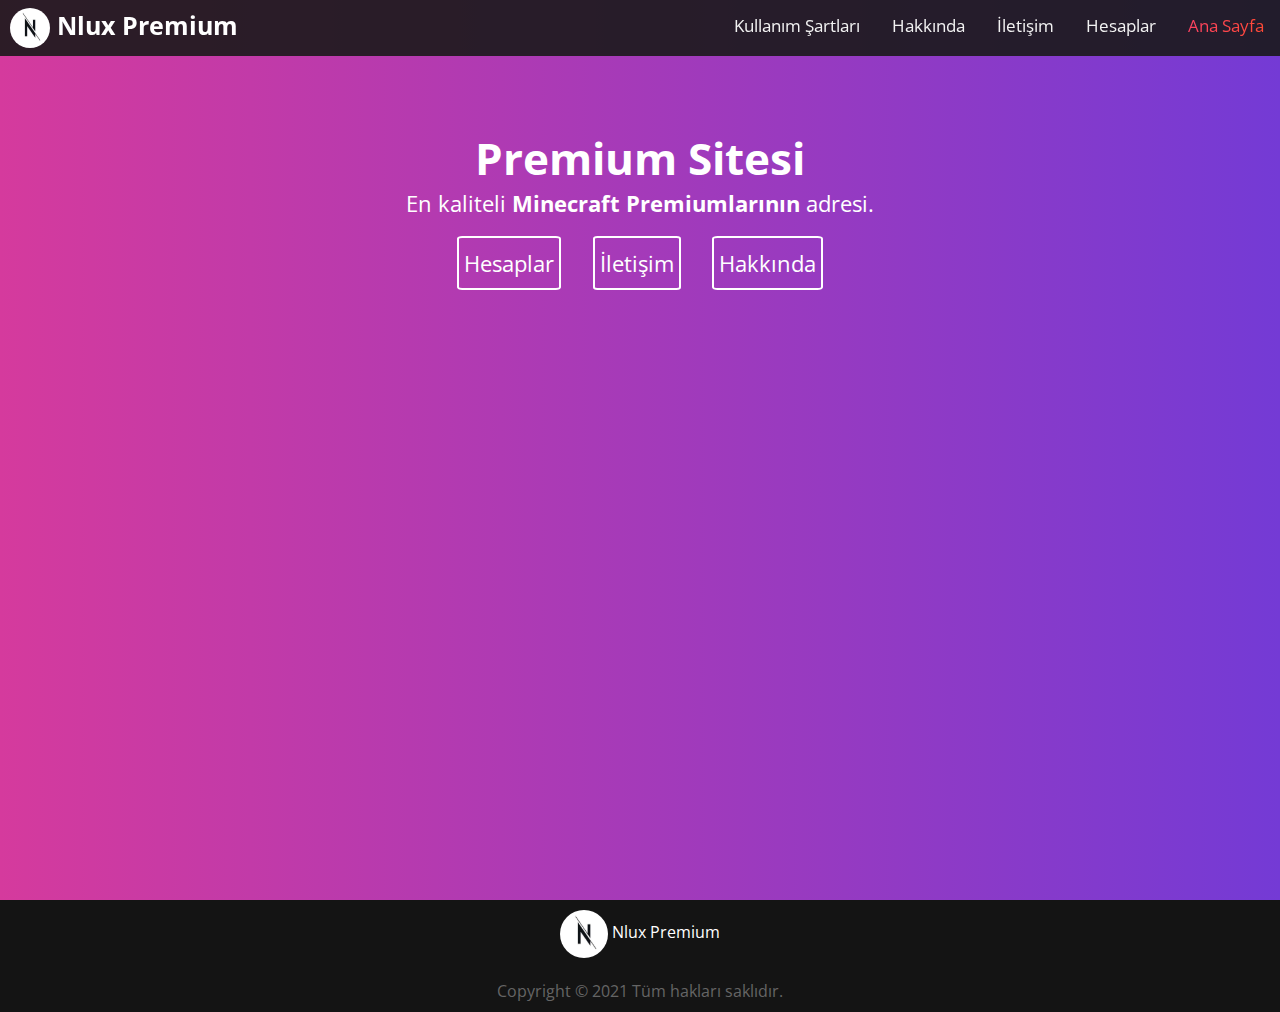
<file: index.html>
<!DOCTYPE html>
<html>

<head>
  <title>Nlux Premium</title>
  <meta name="description" content="Nlux Premium">
  <link rel="icon" href="img/icons/nlux.png" type="image/png">
  <meta name="viewport" content="width=device-width, initial-scale=1">
  <link rel="stylesheet" href="https://cdnjs.cloudflare.com/ajax/libs/font-awesome/4.7.0/css/font-awesome.min.css">
  <link rel="stylesheet" href="style.css">
  <script src="https://cdnjs.cloudflare.com/ajax/libs/jquery/3.6.0/jquery.min.js"></script>
  <script src="script.js"></script>
</head>

<body>
  <div class="topnav" id="topnav">
    <h1 id="name" style="color: white;"> <img src="img/icons/nlux.png" alt="" width="40px" height="40px"
        style="border-radius: 50%;vertical-align: middle;"> Nlux Premium</h1>
    <a href="index.html" class="gradient-text">Ana Sayfa</a>
    <a href="hesaplar.html">Hesaplar</a>
    <a href="iletisim.html">İletişim</a>
    <a href="hakkinda.html">Hakkında</a>
    <a href="kullanim-sartlari.html">Kullanım Şartları</a>

    <a href="javascript:void(0);" class="icon" onclick="showBut()">
      <i class="fa fa-bars"></i>
    </a>
  </div>
  <ul id="messages"></ul>
  <div class="container">
    <div class="heading">
      <div class="background" style="font-size: 22px;">
        <h1>Premium Sitesi</h1>
        <p>En kaliteli <strong>Minecraft Premiumlarının</strong> adresi.</p>
        <br>
        <a href="hesaplar.html" class="btn">Hesaplar</a>
        <a href="iletisim.html" class="btn">İletişim</a>
        <a href="hakkinda.html" class="btn">Hakkında</a>
      </div>
    </div>
    <div class="row">
    </div>
  </div>
  <footer style="position: absolute; top: 100%; width: 100%;">
    <p><img src="img/icons/nlux.png" alt="zhao" class="img" width="48px" height="48px"> Nlux Premium</p>
    <br>

    <p style="color: #656565;">Copyright © 2021 Tüm hakları saklıdır.</p>
  </footer>
</body>

</html>
</file>
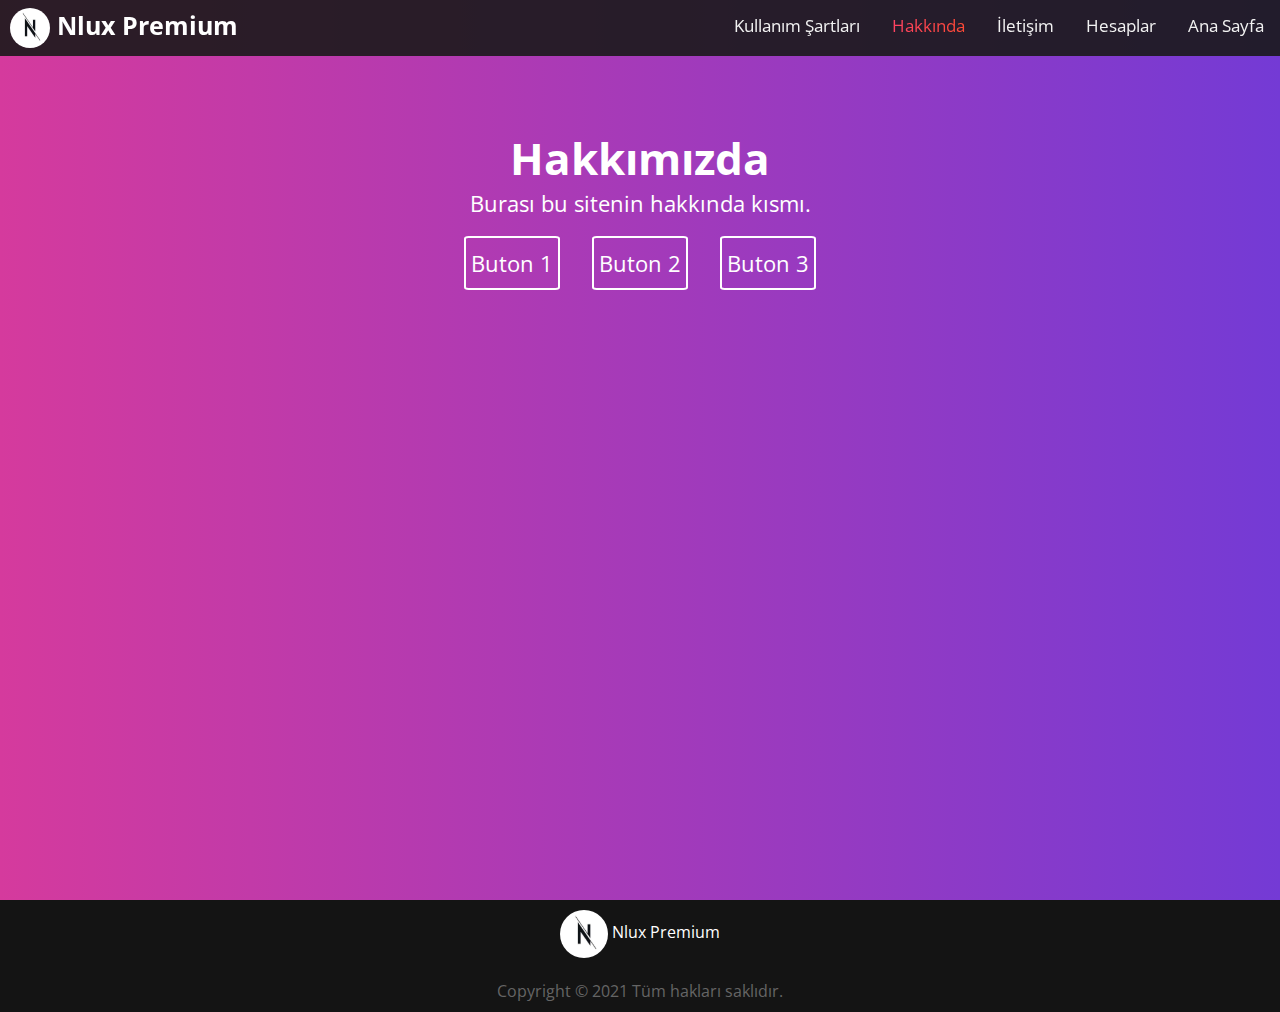
<file: hakkinda.html>
<!DOCTYPE html>
<html>

<head>
  <title>Nlux Premium | Hakkında</title>
  <meta name="description" content="Nlux Premium">
  <link rel="icon" href="img/icons/nlux.png" type="image/png">
  <meta name="viewport" content="width=device-width, initial-scale=1">
  <link rel="stylesheet" href="https://cdnjs.cloudflare.com/ajax/libs/font-awesome/4.7.0/css/font-awesome.min.css">
  <link rel="stylesheet" href="style.css">
  <script src="https://cdnjs.cloudflare.com/ajax/libs/jquery/3.6.0/jquery.min.js"></script>
  <script src="script.js"></script>
</head>

<body>
  <div class="topnav" id="topnav">
    <h1 id="name" style="color: white;"> <img src="img/icons/nlux.png" alt="" width="40px" height="40px"
        style="border-radius: 50%;vertical-align: middle;"> Nlux Premium</h1>
    <a href="index.html">Ana Sayfa</a>
    <a href="hesaplar.html">Hesaplar</a>
    <a href="iletisim.html">İletişim</a>
    <a href="hakkinda.html" class="gradient-text">Hakkında</a>
    <a href="kullanim-sartlari.html">Kullanım Şartları</a>

    <a href="javascript:void(0);" class="icon" onclick="showBut()">
      <i class="fa fa-bars"></i>
    </a>
  </div>
  <ul id="messages"></ul>
  <div class="container">
    <div class="heading">
      <div class="background" style="font-size: 22px;">
        <h1>Hakkımızda</h1>
        <p>Burası bu sitenin hakkında kısmı.</p>
        <br>
        <a href="#" class="btn">Buton 1</a>
        <a href="#" class="btn">Buton 2</a>
        <a href="#" class="btn">Buton 3</a>
      </div>
    </div>
    <div class="row">
    </div>
  </div>
  <footer style="position: absolute; top: 100%; width: 100%;">
    <p><img src="img/icons/nlux.png" alt="zhao" class="img" width="48px" height="48px"> Nlux Premium</p>
    <br>


    <p style="color: #656565;">Copyright © 2021 Tüm hakları saklıdır.</p>
  </footer>
</body>

</html>
</file>
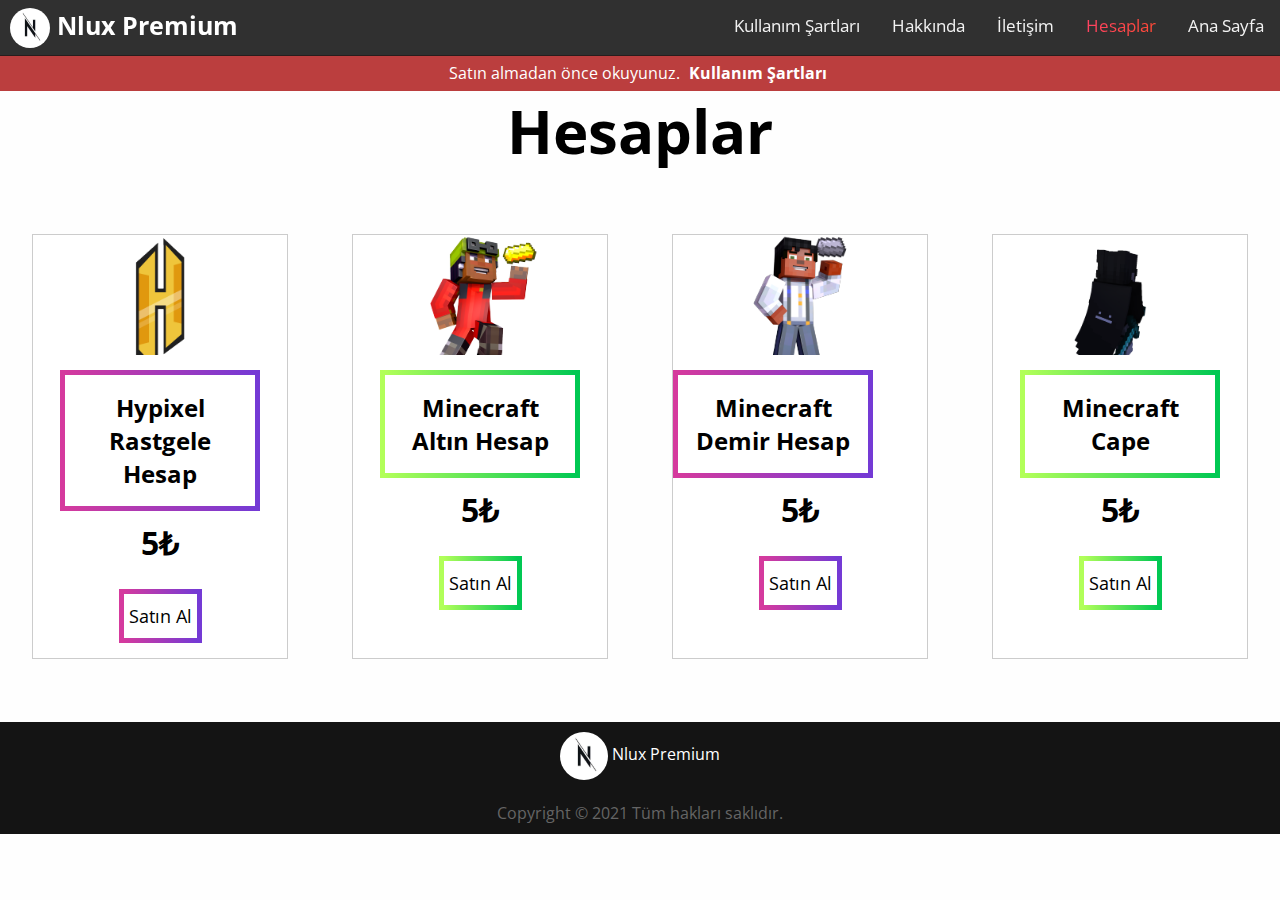
<file: hesaplar.html>
<!DOCTYPE html>
<html>

<head>
  <title>Nlux Premium | Hesaplar</title>
  <meta name="description" content="Nlux Premium">
  <link rel="icon" href="img/icons/nlux.png" type="image/png">
  <meta name="viewport" content="width=device-width, initial-scale=1">
  <link rel="stylesheet" href="https://cdnjs.cloudflare.com/ajax/libs/font-awesome/4.7.0/css/font-awesome.min.css">
  <link rel="stylesheet" href="style.css">
  <script src="https://cdnjs.cloudflare.com/ajax/libs/jquery/3.6.0/jquery.min.js"></script>
  <script src="script.js"></script>
</head>

<body>
  <div class="topnav" id="topnav">
    <h1 id="name" style="color: white;"> <img src="img/icons/nlux.png" alt="" width="40px" height="40px"
        style="border-radius: 50%;vertical-align: middle;"> Nlux Premium</h1>
    <a href="index.html">Ana Sayfa</a>
    <a href="#" class="gradient-text">Hesaplar</a>
    <a href="iletisim.html">İletişim</a>
    <a href="hakkinda.html">Hakkında</a>
    <a href="kullanim-sartlari.html">Kullanım Şartları</a>
    <a href="javascript:void(0);" class="icon" onclick="showBut()">
      <i class="fa fa-bars"></i>
    </a>
  </div>
  <div class="warning">
    <p>Satın almadan önce okuyunuz. <strong><a href="kullanim-sartlari.html" class="btn">Kullanım Şartları</a></strong></p>
  </div>  
  <ul id="messages"></ul>
  <div class="container">
    <div class="heading" style="margin-top: 7%;">
      <h1>Hesaplar</h1>
    </div>
    <div class="row">
      <div class="card" style="margin: 1%;">
        <div class="card-img img-hypixel"></div>
        <center>
        <div class="card-header border-gradient border-gradient-purple">
          <h2>Hypixel Rastgele Hesap</h2>
        </div>
        </center>
        <div class="card-text">
          <h1>5₺</h1>
        </div>
        <div class="card-body">
          <a href="#" class="btn-gradient-purple border-gradient btn" id="btn">Satın Al</a>
        </div>
      </div>
      <div class="card" style="margin: 1%;">
        <div class="card-img img-gold"></div>
        <center>
        <div class="card-header border-gradient border-gradient-green">
          <h2>Minecraft Altın Hesap</h2>
        </div>
        </center> 
        <div class="card-text" class="ing-hypixel">
          <h1>5₺</h1>
        </div>
        <div class="card-body">
          <a href="#" class="btn-gradient-green border-gradient btn" id="btn">Satın Al</a>
        </div>
      </div>
      <div class="card" style="margin: 1%;">
        <div class="card-img img-iron"></div>
        <div class="card-header border-gradient border-gradient-purple">
          <center>
          <h2>Minecraft Demir Hesap</h2>
        </div>
        </center>
        <div class="card-text" class="ing-hypixel">
          <h1>5₺</h1>
        </div>
        <div class="card-body">
          <a href="#" class="btn-gradient-purple border-gradient btn" id="btn">Satın Al</a>
        </div>
      </div>
      <div class="card" style="margin: 1%;">
        <div class="card-img img-cape"></div>
        <center>
        <div class="card-header border-gradient border-gradient-green">
          <h2>Minecraft Cape</h2>
        </div>
        </center>
        <div class="card-text" class="ing-hypixel">
          <h1>5₺</h1>
        </div>
        <div class="card-body">
        <center>
          <a href="#" class="btn-gradient-green border-gradient btn" id="btn">Satın Al</a>
        </div>
	</center>
      </div>
    </div>
  </div>
  <footer>
    <p><img src="img/icons/nlux.png" alt="zhao" class="img" width="48px" height="48px"> Nlux Premium</p>
    <br>

    <p style="color: #656565;">Copyright © 2021 Tüm hakları saklıdır.</p>
  </footer>
</body>

</html>
</file>
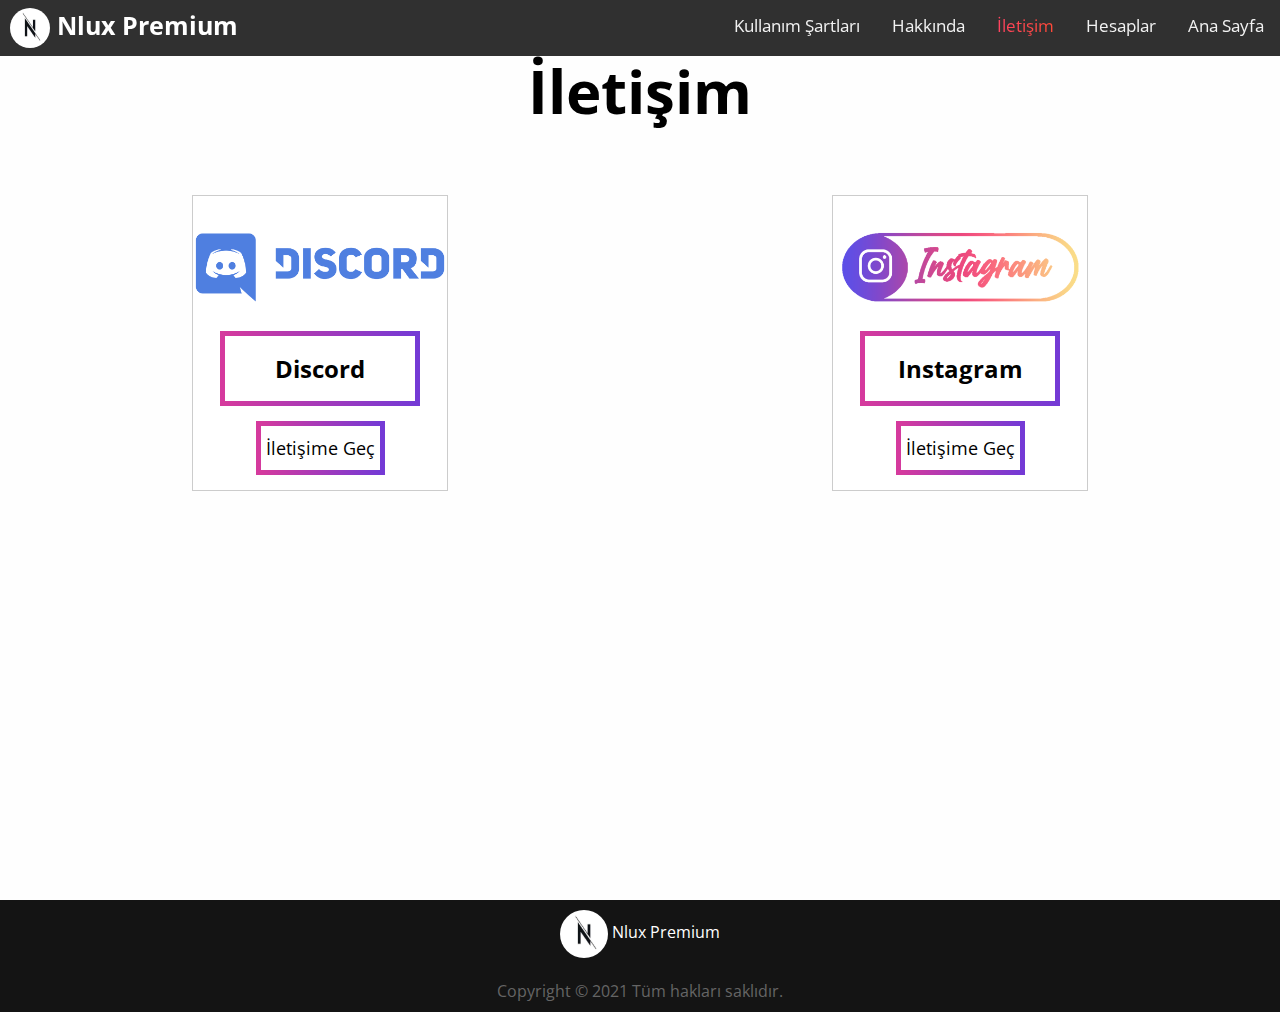
<file: iletisim.html>
<!DOCTYPE html>
<html>

<head>
  <title>Nlux Premium | İletişim</title>
  <meta name="description" content="Nlux Premium">
  <link rel="icon" href="img/icons/nlux.png" type="image/png">
  <meta name="viewport" content="width=device-width, initial-scale=1">
  <link rel="stylesheet" href="https://cdnjs.cloudflare.com/ajax/libs/font-awesome/4.7.0/css/font-awesome.min.css">
  <link rel="stylesheet" href="style.css">
  <script src="https://cdnjs.cloudflare.com/ajax/libs/jquery/3.6.0/jquery.min.js"></script>
  <script src="script.js"></script>
</head>

<body>
  <div class="topnav" id="topnav">
    <h1 id="name" style="color: white;"> <img src="img/icons/nlux.png" alt="" width="40px" height="40px"
        style="border-radius: 50%;vertical-align: middle;"> Nlux Premium</h1>
    <a href="index.html">Ana Sayfa</a>
    <a href="hesaplar.html">Hesaplar</a>
    <a href="iletisim.html" class="gradient-text">İletişim</a>
    <a href="hakkinda.html">Hakkında</a>
    <a href="kullanim-sartlari.html">Kullanım Şartları</a>

    <a href="javascript:void(0);" class="icon" onclick="showBut()">
      <i class="fa fa-bars"></i>
    </a>
  </div>
  <ul id="messages"></ul>
  <div class="container">
    <div class="heading">
      <h1>İletişim</h1>
    </div>
    <div class="row">
      <div class="card" style="margin: 1%;">
        <div class="card-img img-discord"></div>
        <center>
          <div class="card-header border-gradient border-gradient-purple">
            <h2>Discord</h2>
          </div>  
        </center>
        <div class="card-body">
          <a href="#" class="btn-gradient-purple border-gradient btn" id="btn">İletişime Geç</a>
        </div>
      </div>
      <div class="card" style="margin: 1%;">
        <div class="card-img img-instagram"></div>
        <center>
          <div class="card-header border-gradient border-gradient-purple">
            <h2>Instagram</h2>
          </div>  
        </center>
        <div class="card-body">
          <a href="#" class="btn-gradient-purple border-gradient btn" id="btn">İletişime Geç</a>
        </div>
      </div>
    </div>
  </div>
  <footer style="position: absolute; top: 100%; width: 100%;">
    <p><img src="img/icons/nlux.png" alt="zhao" class="img" width="48px" height="48px"> Nlux Premium</p>
    <br>

    <p style="color: #656565;">Copyright © 2021 Tüm hakları saklıdır.</p>
  </footer>
</body>

</html>
</file>
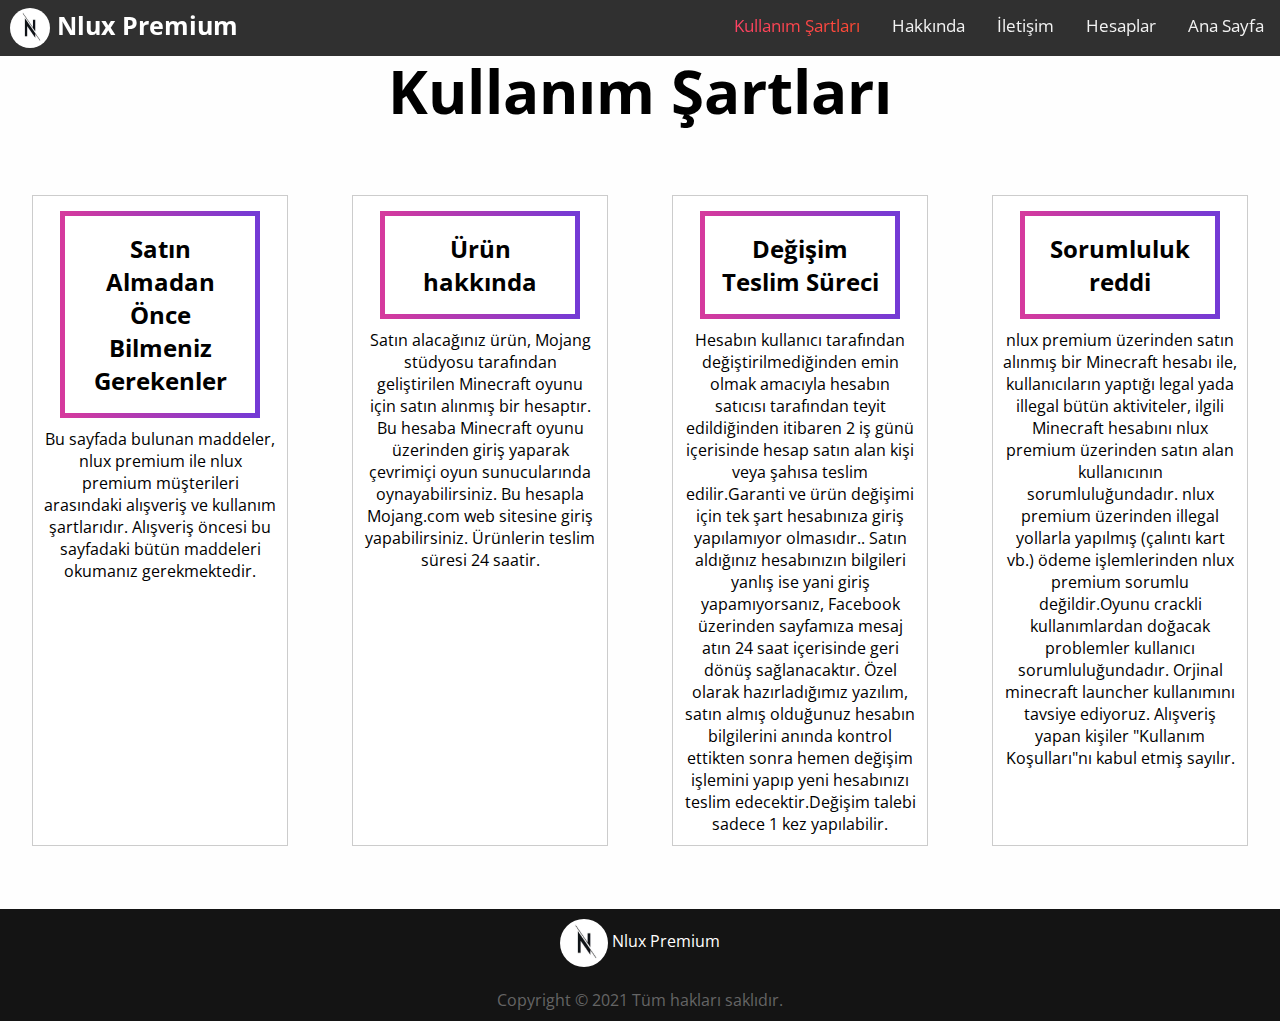
<file: kullanim-sartlari.html>
<!DOCTYPE html>
<html>

<head>
  <title>Nlux Premium | Kullanım Şartları</title>
  <meta name="description" content="Premium Sitesi">
  <link rel="icon" href="img/icons/nlux.png" type="image/png">
  <meta name="viewport" content="width=device-width, initial-scale=1">
  <link rel="stylesheet" href="https://cdnjs.cloudflare.com/ajax/libs/font-awesome/4.7.0/css/font-awesome.min.css">
  <link rel="stylesheet" href="style.css">
  <script src="https://cdnjs.cloudflare.com/ajax/libs/jquery/3.6.0/jquery.min.js"></script>
  <script src="script.js"></script>
</head>

<body>
  <div class="topnav" id="topnav">
    <h1 id="name" style="color: white;"> <img src="img/icons/nlux.png" alt="" width="40px" height="40px"
        style="border-radius: 50%;vertical-align: middle;"> Nlux Premium</h1>
    <a href="index.html">Ana Sayfa</a>
    <a href="hesaplar.html">Hesaplar</a>
    <a href="iletisim.html">İletişim</a>
    <a href="hakkinda.html">Hakkında</a>
    <a href="kullanim-sartlari.html" class="gradient-text">Kullanım Şartları</a>

    <a href="javascript:void(0);" class="icon" onclick="showBut()">
      <i class="fa fa-bars"></i>
    </a>
  </div>
  <ul id="messages"></ul>
  <div class="container">
    <div class="heading">
      <h1>Kullanım Şartları</h1>
      </div>
    <div class="row">
      <div class="card" style="margin: 1%;">
        <center>
          <div class="card-header border-gradient border-gradient-purple">
            <h2>Satın Almadan Önce Bilmeniz Gerekenler</h2>
          </div>  
        </center>
        <div class="card-text">
          <p>Bu sayfada bulunan maddeler, nlux premium ile nlux premium müşterileri arasındaki alışveriş ve kullanım şartlarıdır. Alışveriş öncesi bu sayfadaki bütün maddeleri okumanız gerekmektedir.</p>
        </div>
      </div>
      <div class="card" style="margin: 1%;">
        <center>
          <div class="card-header border-gradient border-gradient-purple">
            <h2>Ürün hakkında</h2>
          </div>  
        </center>
        <div class="card-text">
          <p>Satın alacağınız ürün, Mojang stüdyosu tarafından geliştirilen Minecraft oyunu için satın alınmış bir hesaptır. Bu hesaba Minecraft oyunu üzerinden giriş yaparak çevrimiçi oyun sunucularında oynayabilirsiniz. Bu hesapla Mojang.com web sitesine giriş yapabilirsiniz. Ürünlerin teslim süresi 24 saatir.</p>
        </div>
      </div>
      <div class="card" style="margin: 1%;">
        <center>
          <div class="card-header border-gradient border-gradient-purple">
            <h2>Değişim Teslim Süreci</h2>
          </div>  
        </center>
        <div class="card-text">
          <p>Hesabın kullanıcı tarafından değiştirilmediğinden emin olmak amacıyla hesabın satıcısı tarafından teyit edildiğinden itibaren 2 iş günü içerisinde hesap satın alan kişi veya şahısa teslim edilir.Garanti ve ürün değişimi için tek şart hesabınıza giriş yapılamıyor olmasıdır.. Satın aldığınız hesabınızın bilgileri yanlış ise yani giriş yapamıyorsanız, Facebook üzerinden sayfamıza mesaj atın 24 saat içerisinde geri dönüş sağlanacaktır. Özel olarak hazırladığımız yazılım, satın almış olduğunuz hesabın bilgilerini anında kontrol ettikten sonra hemen değişim işlemini yapıp yeni hesabınızı teslim edecektir.Değişim talebi sadece 1 kez yapılabilir.</p>
        </div>
      </div>
      <div class="card" style="margin: 1%;">
        <center>
          <div class="card-header border-gradient border-gradient-purple">
            <h2>Sorumluluk reddi</h2>
          </div>  
        </center>
        <div class="card-text">
          <p>nlux premium üzerinden satın alınmış bir Minecraft hesabı ile, kullanıcıların yaptığı legal yada illegal bütün aktiviteler, ilgili Minecraft hesabını nlux premium üzerinden satın alan kullanıcının sorumluluğundadır. nlux premium üzerinden illegal yollarla yapılmış (çalıntı kart vb.) ödeme işlemlerinden nlux premium sorumlu değildir.Oyunu crackli kullanımlardan doğacak problemler kullanıcı sorumluluğundadır. Orjinal minecraft launcher kullanımını tavsiye ediyoruz. Alışveriş yapan kişiler "Kullanım Koşulları"nı kabul etmiş sayılır.</p>
        </div>
      </div>
    </div>
  </div>
  <footer>
    <p><img src="img/icons/nlux.png" alt="zhao" class="img" width="48px" height="48px"> Nlux Premium</p>
    <br>


    <p style="color: #656565;">Copyright © 2021 Tüm hakları saklıdır.</p>
  </footer>
</body>

</html>
</file>
<file: style.css>
@import url("https://fonts.googleapis.com/css2?family=Open+Sans&display=swap");

#messages {
  list-style-type: none;
  margin: 0;
  padding: 0;
  position: fixed;
  top: 10%;
  left: 1%;
  background-color: rgb(20, 20, 20);
  color: white;
  border-radius: 10px;
  z-index: 3;
}

#messages > li {
  padding: 0.5rem 1rem;
}

body {
  margin: 0;
  font-family: "Open Sans", sans-serif;
}

.topnav {
  width: 100%;
  position: fixed;
  top: 0;
  overflow: hidden;
  background-color: rgb(25, 25, 25,0.9);
  z-index: 6;
}

.topnav #name {
  float: left;
  display: block;
  color: #f2f2f2;
  text-align: center;
  padding: 8px 10px;
  text-decoration: none;
  font-size: 25px;
}

.topnav a {
  float: right;
  display: block;
  color: #f2f2f2;
  text-align: center;
  padding: 14px 16px;
  text-decoration: none;
  font-size: 17px;
}

.active {
  background: linear-gradient(to right, #ff416c, #ff4b2b);
  color: white;
}

.topnav .icon {
  display: none;
}


.topnav a:hover{
  color: #979797;
}

@media screen and (max-width: 600px) {
  .topnav a:not(:first-child){
    display: none;
  }

  .topnav a.icon {
    float: right;
    display: block;
  }
}

@media screen and (max-width: 600px) {
  .topnav.responsive {
    position: relative;
  }

  .topnav.responsive .icon {
    position: absolute;
    right: 0;
    top: 0;
  }

  .topnav.responsive a {
    float: none;
    display: block;
    text-align: left;
  }
}

.gradient-text {
  background: linear-gradient(to right, #ff416c, #ff4b2b);
  background-color: #ff416c;
  background-image: linear-gradient(to right, #ff416c, #ff4b2b);
  background-size: 100%;
  -webkit-background-clip: text;
  -moz-background-clip: text;
  -webkit-text-fill-color: transparent;
  -moz-text-fill-color: transparent;
}

.link {
  display: block;
  color: #f2f2f2;
  text-align: center;
  text-decoration: none;
  font-size: 17px;
  background: linear-gradient(to right, #ff416c, #ff4b2b);
  background-color: #ff416c;
  background-image: linear-gradient(to right, #ff416c, #ff4b2b);
  background-size: 100%;
  -webkit-background-clip: text;
  -moz-background-clip: text;
  -webkit-text-fill-color: transparent;
  -moz-text-fill-color: transparent;
}

* {
  padding: 0;
  margin: 0;
  box-sizing: border-box;
}

*::selection {
  background-color: #743ad5;
  color: white;
}

body {
  background: #fefefe;
  font-family: "Open Sans", sans-serif;
}

.container {
  width: 100%;
  margin: 50px auto;
}

.heading {
  text-align: center;
  font-size: 30px;
  margin-bottom: 50px;
}

.row {
  display: flex;
  flex-direction: row;
  justify-content: space-around;
  flex-flow: wrap;
}

.background {
  background: linear-gradient(to left, #743ad5, #d53a9d);
  padding-top: 10%;
  position: absolute;
  color: white;
  top: 0;
  left: 0;
  width: 100%;
  height: 100%;
  z-index: -1;
}

.background a.btn {
  text-decoration: none;
  background: transparent;
  -webkit-transition-duration: 0.4s;
  transition-duration: 0.4s;
  border: none;
  border: 2px solid white;
  border-radius: 5%;
  margin: 1%;
  color: white;
}
.background a.btn:hover {
  background: white;
  color: black;
}

.card {
  width: 20%;
  background: #fff;
  border: 1px solid #ccc;
  margin-bottom: 50px;
  transition: 0.3s;
}

.card-header {
  margin-top: 15px;
  text-align: center;
  max-width: 200px;
  padding: 1rem;
}

.card-img {
  padding: 60px 5px;
  background-color: white;
}

.img-hypixel {
  background-image: url('img/images/img-hypixel.png');
  background-size: cover;
  background-repeat: no-repeat;
}

.img-gold {
  background-image: url('img/images/img-gold.png');
  background-size: cover;
  background-repeat: no-repeat;
}

.img-iron {
  background-image: url('img/images/img-iron.png');
  background-size: cover;
  background-repeat: no-repeat;
}

.img-cape {
  background-image: url('img/images/img-cape.png');
  background-size: cover;
  background-repeat: no-repeat;
}

.img-discord {
  background-image: url('img/icons/discord.png');
  background-size: cover;
  background-repeat: no-repeat;
}

.img-instagram {
  background-image: url('img/icons/instagram.png');
  background-size: cover;
  background-repeat: no-repeat;
}

.card-text {
  text-align: center;
  padding: 10px 10px;
}

.border-gradient {
  border: 10px solid;
  border-image-slice: 1;
  border-width: 5px;
  border-radius: 5%;
}
.border-gradient-purple {
  border-image-source: linear-gradient(to left, #743ad5, #d53a9d);
}
.border-gradient-green {
  border-image-source: linear-gradient(to left, #00C853, #B2FF59);
}

.card-body {
  padding: 30px 20px;
  text-align: center;
  font-size: 18px;
}

.btn {
  text-decoration: none;
  padding: 10px 5px;
  color: black;
}

.btn-gradient-purple {
  border-image-source: linear-gradient(to left, #743ad5, #d53a9d);
  -webkit-transition-duration: 0.4s;
  transition-duration: 0.4s;
}

.btn-gradient-purple:hover {
  background: linear-gradient(to left, #743ad5, #d53a9d);
  color: white;
}

.btn-gradient-green {
  border-image-source: linear-gradient(to left, #00C853, #B2FF59);
  -webkit-transition-duration: 0.4s;
  transition-duration: 0.4s;
}

.btn-gradient-green:hover {
  background: linear-gradient(to left, #00C853, #B2FF59);
  color: white;
}


.card-body .btn .border-gradient-purple:hover {
  display: block;
  color: #fff;
  text-align: center;
  background: linear-gradient(to left, #743ad5, #d53a9d);;
  margin-top: 30px;
  text-decoration: none;
  padding: 10px 5px;
}

.img {
  vertical-align: middle;
  border-radius: 50%;
}

.card .img {
  margin-top: 1%;
  width: 75px;
  height: 75px;
  border-radius: 50%;
  border: 2px solid white;
}

.card:hover {
  transform: scale(1.05);
  box-shadow: 0 0 40px -10px rgba(0, 0, 0, 0.25);
  z-index: 1;
}

@media screen and (max-width: 1000px) {
  .card {
    width: 40%;
  }
}

@media screen and (max-width: 620px) {
  .container {
    width: 100%;
  }

  .heading {
    padding: 20px;
    font-size: 20px;
  }

  .card {
    width: 80%;
  }
}

select {
  /*color: white;*/
  width: 100%;
  min-width: 15ch;
  max-width: 30ch;
  border: 1px solid var(--select-border);
  border-radius: 0.25em;
  padding: 0.25em 0.5em;
  font-size: 11pt;
  cursor: pointer;
  line-height: 1.1;
  background-color: #fff;
  background-image: linear-gradient(45deg, #ffa1b7, #ff9d8c 33%);
}

select::after {
  color: black;
  content: "";
  width: 0.8em;
  height: 0.5em;
  background-color: var(--select-arrow);
  clip-path: polygon(100% 0%, 0 0%, 50% 100%);
}

footer {
  background-color: rgb(20, 20, 20);
  color: white;
  text-align: center;
  padding: 10px 5px;
}

.warning {
  z-index: 5;
  text-align: center;
  background-color: rgb(187, 62, 62);
  position: fixed;
  top: 55px;
  left: 0%;
  width: 100%;
  padding: 7px 5px;
  color: white;
}

.warning .btn {
  color: white;
}
</file>
